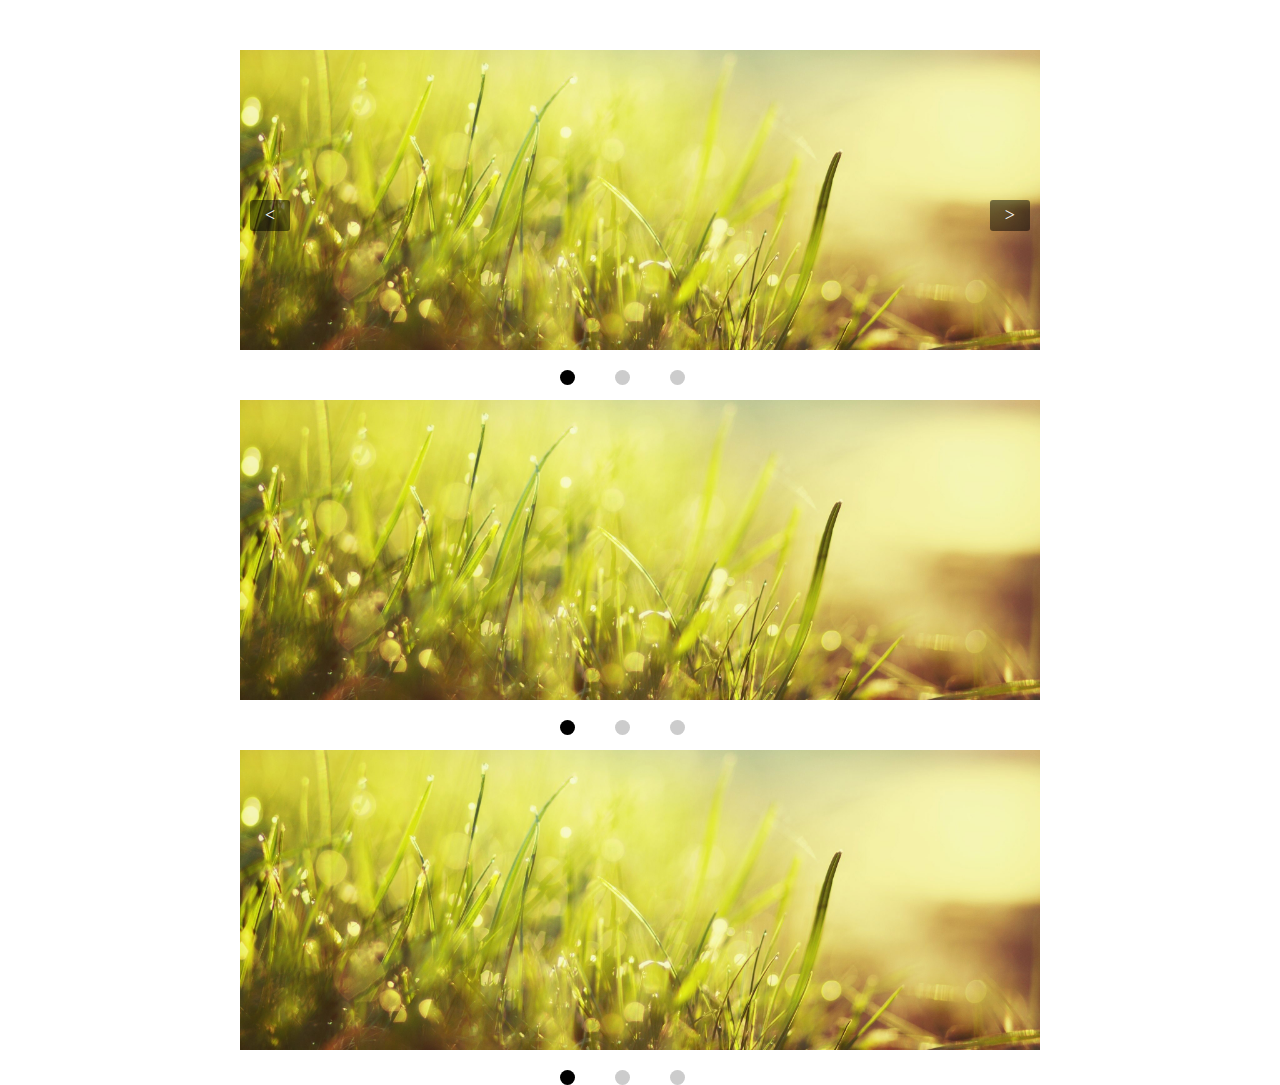
<file: example/index.html>
<!DOCTYPE html>
<html>
<head>
	<title>EasyBanner</title>
	<meta charset="utf-8">
</head>
<link rel="stylesheet" href="style/style.css">
<script type="text/javascript" src="../src/script/jquery-1.9.1.min.js"></script>
<script type="text/javascript" src="../src/script/jquery.easing.min.js"></script>
<body>

<div id="main">
	<div class="main" id="main1"></div>
	<div class="main" id="main2"></div>
	<div class="main" id="main3"></div>
    <div class="prev"><</div>
    <div class="next">></div>
</div>
<div class="mainBtn1">
    <div class="btn1"></div>
    <div class="btn1"></div>
    <div class="btn1"></div>
</div>
<div id="maina">
    <div class="main" id="maina1"></div>
    <div class="main" id="maina2"></div>
    <div class="main" id="maina3"></div>
    <div class="clear"></div>
</div>
<div class="mainBtna1">
    <div class="btna1"></div>
    <div class="btna1"></div>
    <div class="btna1"></div>
</div>

<div id="mainb">
    <div class="main" id="mainb1"></div>
    <div class="main" id="mainb2"></div>
    <div class="main" id="mainb3"></div>
    <div class="clear"></div>
</div>
<div class="mainBtnb1">
    <div class="btnb1"></div>
    <div class="btnb1"></div>
    <div class="btnb1"></div>
</div>
<script type="text/javascript" src="../src/script/hammer.min.js"></script>
<script type="text/javascript" src="../src/script/EasyBanner.js"></script>
<script type="text/javascript">

    var banner3 = new EasyBanner({
        wrap:'#mainb',
        img:'.main',
        method:'slide',
        displacement:0.5,
        direction:'left',
        btn:'.btnb1',
        //开启被动模式后，被控制,将不会初始化点击事件
        mode : 'passive'
    });

    var banner2 = new EasyBanner({
        wrap:'#maina',
        img:'.main',
        method:'slide',
        displacement:1,
        direction:'right',
        btn:'.btna1',
        easing:'easeInOutQuint',
        //开启被动模式后，被控制,将不会初始化点击事件
        mode : 'passive'
    });

    var banner1 = new EasyBanner({
        wrap:'#main',
        img:'.main',
        btn:'.btn1',
        method:'slide',
        leftArrow:'.prev',
        easing:'easeInOutQuint',
        rightArrow:'.next',
        interval:3000,
        //被作为控制机使用,在作为控制机使用的时候需要在从机的下方，因为在上方的时候从机还没有定义，会出现未定义错误
        control:[
            {
                object: banner2,//控制对象
                delay : 500//执行延时
            },
            {
                object: banner3,//控制对象
                delay : 100//执行延时
            }
        ]
    });

</script>
</body>
</html>
</file>
<file: example/style/style.css>
#main, #maina, #mainb{ width: 800px; height: 300px; margin: 50px auto 0; position: relative; overflow: hidden; }
.main, .maina, .mainb{ width: 800px; height: 300px; position: absolute; top: 0;left: 0; }
#main1, #maina1, #mainb1{ background: url('../images/1.jpg') no-repeat; background-size: cover; }
#main2, #maina2, #mainb2{ background: url('../images/2.jpg') no-repeat; background-size: cover; }
#main3, #maina3, #mainb3{ background: url('../images/3.jpg') no-repeat; background-size: cover; }
.mainBtn1, .mainBtna1, .mainBtnb1{
    width: 200px;
    text-align: center;

    margin: 20px auto 0;
}
.btn1, .btna1, .btnb1{
    width: 15px;
    height: 15px;
    background: #ccc;
    border-radius: 15px;
    cursor: pointer;
    float: left;
    margin: 0 20px;
    transition: background 0.5s;
}
.btn1.EasyBannerBtnActive, .btna1.EasyBannerBtnActive, .btnb1.EasyBannerBtnActive{
    background: #000;
}
.prev{
    display: inline-block;
    padding: 5px 15px;
    background: rgba(0,0,0,0.5);
    position: absolute;
    color: #fff;
    font-size: 18px;
    cursor: pointer;
    border-radius: 3px;
    left: 10px;
    top: 150px;
    z-index: 999;
}
.next{
    display: inline-block;
    padding: 5px 15px;
    background: rgba(0,0,0,0.5);
    position: absolute;
    right: 10px;
    color: #fff;
    font-size: 18px;
    cursor: pointer;
    border-radius: 3px;
    top: 150px;
    z-index: 999;
}
</file>
